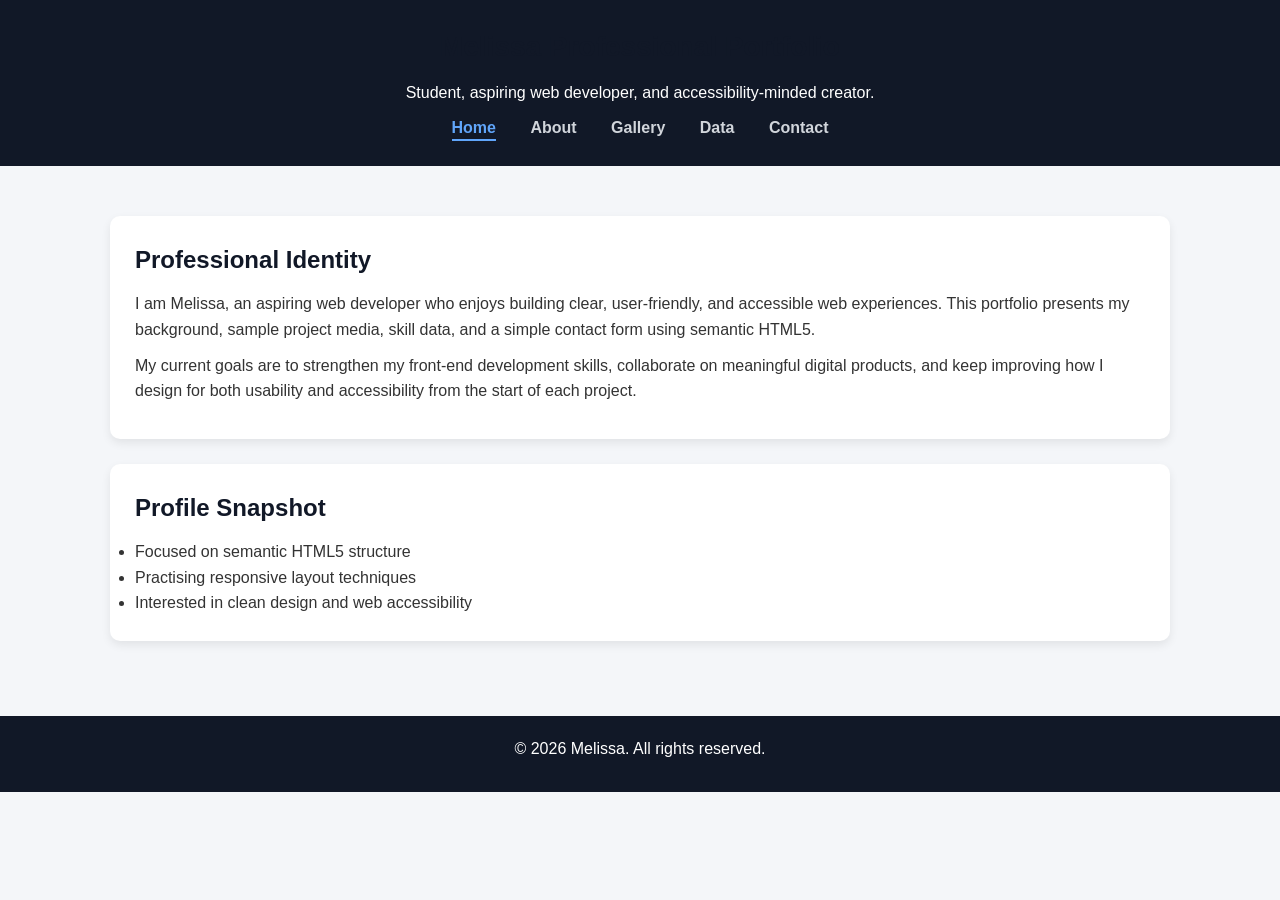
<file: index.html>
<!DOCTYPE html>
<html lang="en">
<head>
    <meta charset="UTF-8">
    <meta name="viewport" content="width=device-width, initial-scale=1.0">
    <meta name="description" content="Professional portfolio home page for Melissa, an aspiring web developer focused on accessible and semantic web design.">
    <title>Home | Melissa Portfolio</title>
    <link rel="stylesheet" href="style.css">
</head>
<body>
    <!-- Site header introduces the portfolio identity and primary navigation. -->
    <header class="site-header">
        <h1>Melissa Professional Portfolio</h1>
        <p class="tagline">Student, aspiring web developer, and accessibility-minded creator.</p>
        <nav aria-label="Primary navigation">
            <ul class="nav-list">
                <li><a class="active" href="index.html" aria-current="page">Home</a></li>
                <li><a href="about.html">About</a></li>
                <li><a href="gallery.html">Gallery</a></li>
                <li><a href="data.html">Data</a></li>
                <li><a href="contact.html">Contact</a></li>
            </ul>
        </nav>
    </header>

    <!-- Main content uses article and aside to separate the core profile from supporting highlights. -->
    <main class="page-shell">
        <article>
            <h2>Professional Identity</h2>
            <p>
                I am Melissa, an aspiring web developer who enjoys building clear, user-friendly,
                and accessible web experiences. This portfolio presents my background, sample
                project media, skill data, and a simple contact form using semantic HTML5.
            </p>
            <p>
                My current goals are to strengthen my front-end development skills, collaborate on
                meaningful digital products, and keep improving how I design for both usability and
                accessibility from the start of each project.
            </p>
        </article>

        <!-- Aside provides quick supporting facts without interrupting the main introduction. -->
        <aside>
            <h2>Profile Snapshot</h2>
            <ul>
                <li>Focused on semantic HTML5 structure</li>
                <li>Practising responsive layout techniques</li>
                <li>Interested in clean design and web accessibility</li>
            </ul>
        </aside>
    </main>

    <!-- Footer closes the page with ownership information. -->
    <footer class="site-footer">
        <p>&copy; 2026 Melissa. All rights reserved.</p>
    </footer>
</body>
</html>
</file>
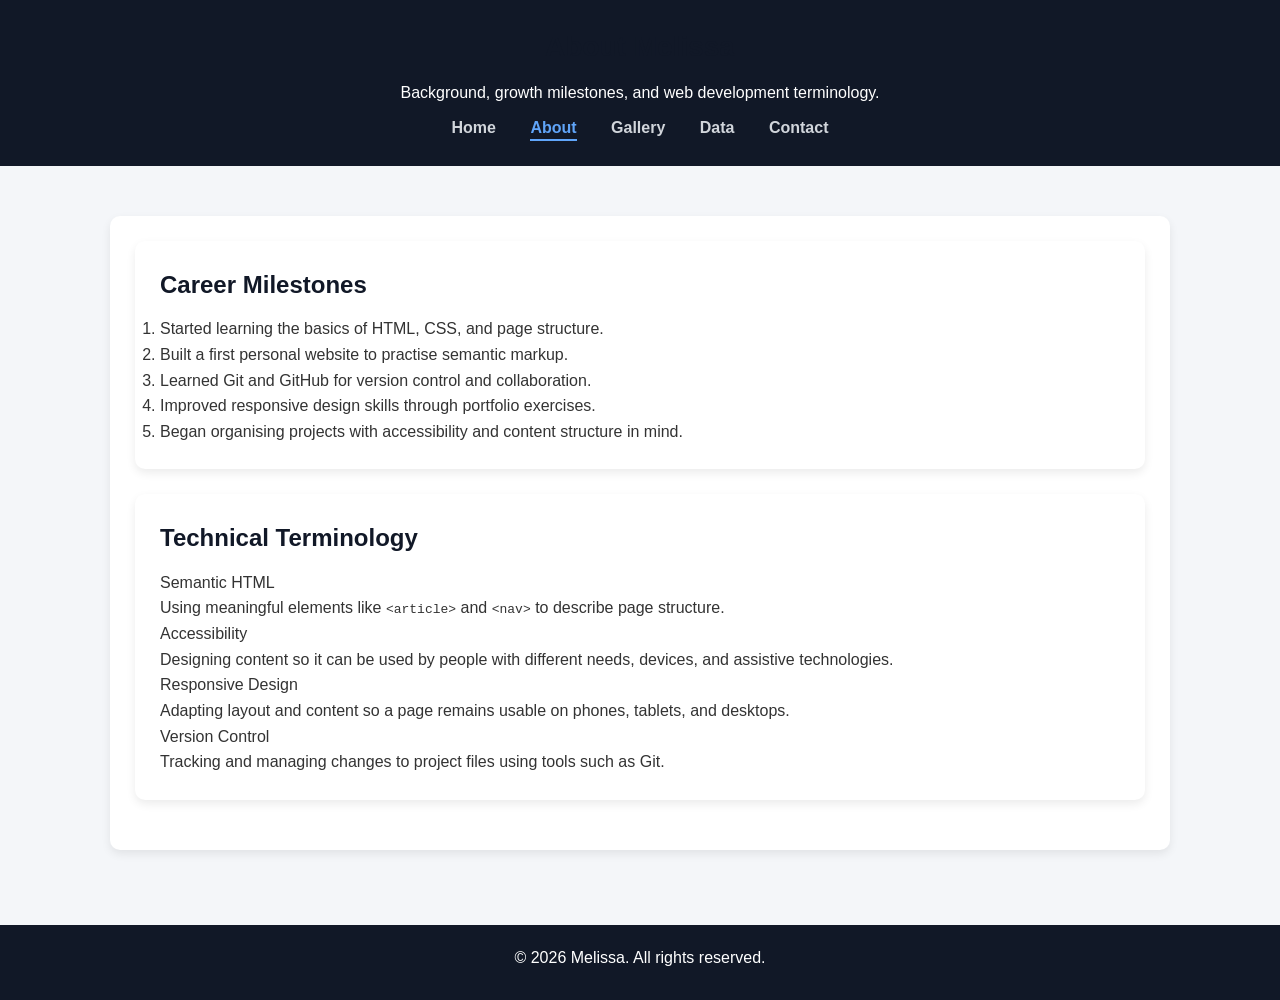
<file: about.html>
<!DOCTYPE html>
<html lang="en">
<head>
    <meta charset="UTF-8">
    <meta name="viewport" content="width=device-width, initial-scale=1.0">
    <meta name="description" content="Biography page describing Melissa's career milestones and technical terminology.">
    <title>About | Melissa Portfolio</title>
    <link rel="stylesheet" href="style.css">
</head>
<body>
    <!-- Consistent navigation helps users move through the five-page portfolio easily. -->
    <header class="site-header">
        <h1>About Melissa</h1>
        <p class="tagline">Background, growth milestones, and web development terminology.</p>
        <nav aria-label="Primary navigation">
            <ul class="nav-list">
                <li><a href="index.html">Home</a></li>
                <li><a class="active" href="about.html" aria-current="page">About</a></li>
                <li><a href="gallery.html">Gallery</a></li>
                <li><a href="data.html">Data</a></li>
                <li><a href="contact.html">Contact</a></li>
            </ul>
        </nav>
    </header>

    <main class="page-shell">
        <article>
            <!-- Ordered list is used because the milestones are best understood in sequence. -->
            <section>
                <h2>Career Milestones</h2>
                <ol>
                    <li>Started learning the basics of HTML, CSS, and page structure.</li>
                    <li>Built a first personal website to practise semantic markup.</li>
                    <li>Learned Git and GitHub for version control and collaboration.</li>
                    <li>Improved responsive design skills through portfolio exercises.</li>
                    <li>Began organising projects with accessibility and content structure in mind.</li>
                </ol>
            </section>

            <!-- Description list pairs each technical term with a concise explanation for clarity. -->
            <section>
                <h2>Technical Terminology</h2>
                <dl>
                    <dt>Semantic HTML</dt>
                    <dd>Using meaningful elements like <code>&lt;article&gt;</code> and <code>&lt;nav&gt;</code> to describe page structure.</dd>

                    <dt>Accessibility</dt>
                    <dd>Designing content so it can be used by people with different needs, devices, and assistive technologies.</dd>

                    <dt>Responsive Design</dt>
                    <dd>Adapting layout and content so a page remains usable on phones, tablets, and desktops.</dd>

                    <dt>Version Control</dt>
                    <dd>Tracking and managing changes to project files using tools such as Git.</dd>
                </dl>
            </section>
        </article>
    </main>

    <footer class="site-footer">
        <p>&copy; 2026 Melissa. All rights reserved.</p>
    </footer>
</body>
</html>
</file>
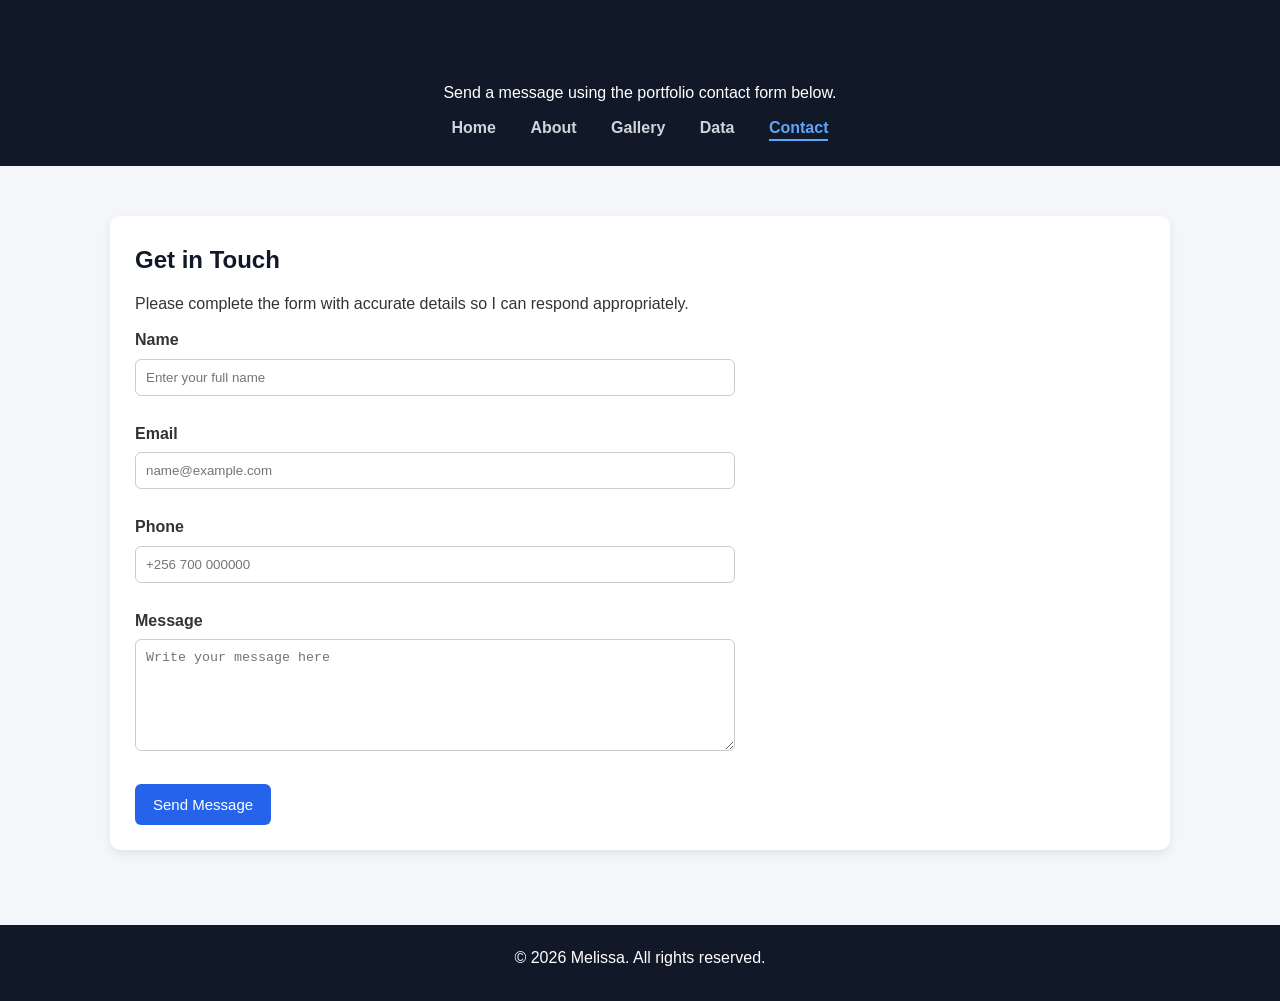
<file: contact.html>
<!DOCTYPE html>
<html lang="en">
<head>
    <meta charset="UTF-8">
    <meta name="viewport" content="width=device-width, initial-scale=1.0">
    <meta name="description" content="Contact page with a semantic HTML5 form for reaching Melissa.">
    <title>Contact | Melissa Portfolio</title>
    <link rel="stylesheet" href="style.css">
</head>
<body>
    <!-- Consistent page header and navigation improve usability across the full five-page site. -->
    <header class="site-header">
        <h1>Contact Melissa</h1>
        <p class="tagline">Send a message using the portfolio contact form below.</p>
        <nav aria-label="Primary navigation">
            <ul class="nav-list">
                <li><a href="index.html">Home</a></li>
                <li><a href="about.html">About</a></li>
                <li><a href="gallery.html">Gallery</a></li>
                <li><a href="data.html">Data</a></li>
                <li><a class="active" href="contact.html" aria-current="page">Contact</a></li>
            </ul>
        </nav>
    </header>

    <main class="page-shell">
        <!-- This section groups the contact form in a meaningful content area under the main page heading. -->
        <section>
            <h2>Get in Touch</h2>
            <p>Please complete the form with accurate details so I can respond appropriately.</p>

            <!-- Labels, HTML5 input types, and required fields improve accessibility and basic validation. -->
            <form action="#" method="post">
                <p>
                    <label for="name">Name</label>
                    <input type="text" id="name" name="name" autocomplete="name" placeholder="Enter your full name" required>
                </p>

                <p>
                    <label for="email">Email</label>
                    <input type="email" id="email" name="email" autocomplete="email" placeholder="name@example.com" required>
                </p>

                <p>
                    <label for="phone">Phone</label>
                    <input type="tel" id="phone" name="phone" autocomplete="tel" placeholder="+256 700 000000" pattern="[\d\s\+\-]{7,20}" required>
                </p>

                <p>
                    <label for="message">Message</label>
                    <textarea id="message" name="message" rows="6" placeholder="Write your message here" required></textarea>
                </p>

                <button type="submit">Send Message</button>
            </form>
        </section>
    </main>

    <!-- Footer repeats ownership information and gives the layout a consistent ending. -->
    <footer class="site-footer">
        <p>&copy; 2026 Melissa. All rights reserved.</p>
    </footer>
</body>
</html>
</file>
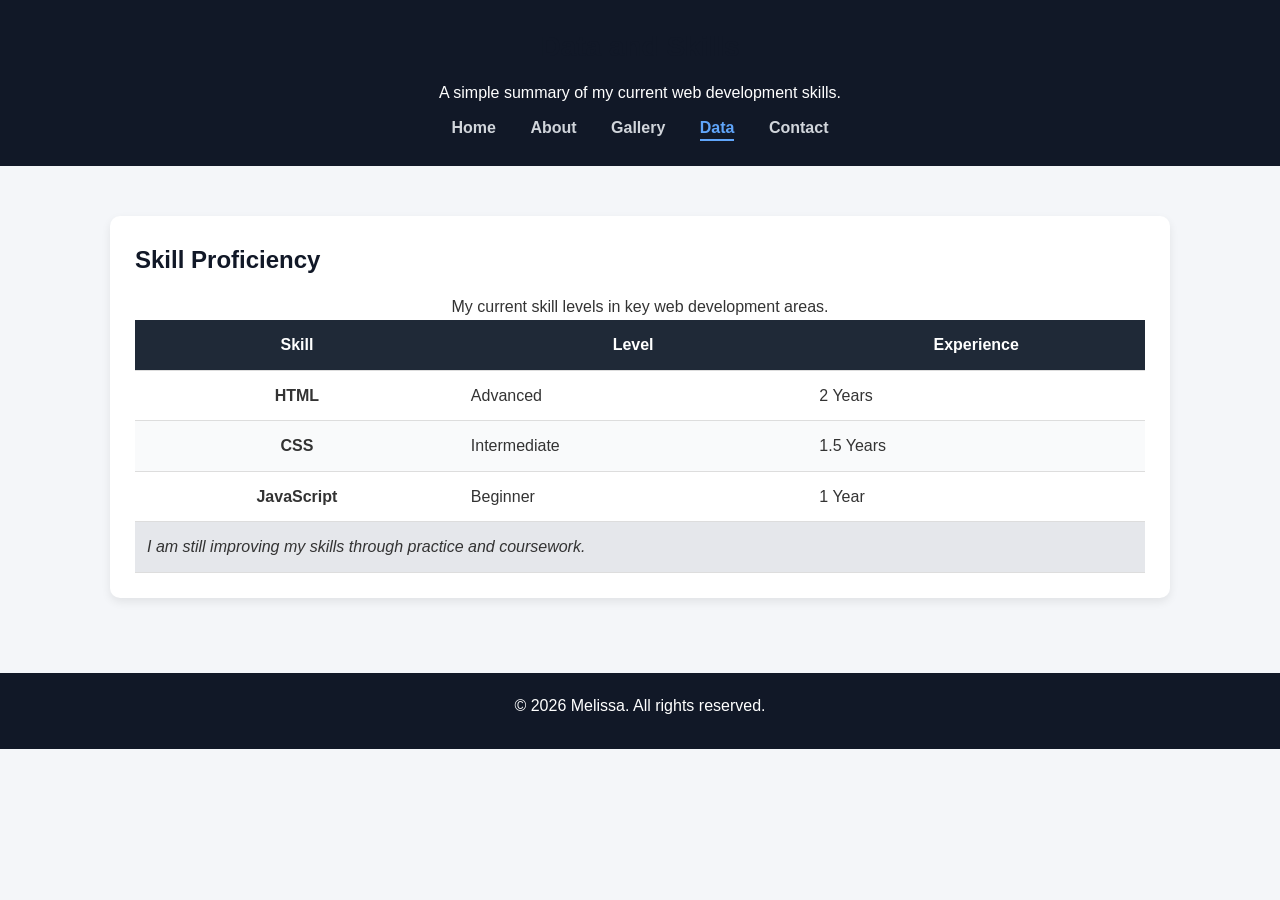
<file: data.html>
<!DOCTYPE html>
<html lang="en">
<head>
    <meta charset="UTF-8">
    <meta name="viewport" content="width=device-width, initial-scale=1.0">
    <meta name="description" content="Data page containing a simple skill proficiency table for Melissa's portfolio.">
    <title>Data | Melissa Portfolio</title>
    <link rel="stylesheet" href="style.css">
</head>
<body>
    <!-- Shared navigation supports orientation and makes it easy to move between related portfolio pages. -->
    <header class="site-header">
        <h1>Data and Skills</h1>
        <p class="tagline">A simple summary of my current web development skills.</p>
        <nav aria-label="Primary navigation">
            <ul class="nav-list">
                <li><a href="index.html">Home</a></li>
                <li><a href="about.html">About</a></li>
                <li><a href="gallery.html">Gallery</a></li>
                <li><a class="active" href="data.html" aria-current="page">Data</a></li>
                <li><a href="contact.html">Contact</a></li>
            </ul>
        </nav>
    </header>

    <main class="page-shell">
        <!-- A structured table is used for this data so row and column relationships are clear to all users. -->
        <section>
            <h2>Skill Proficiency</h2>
            <table>
                <caption>My current skill levels in key web development areas.</caption>
                <!-- Table head identifies the meaning of each column before the body data begins. -->
                <thead>
                    <tr>
                        <th scope="col">Skill</th>
                        <th scope="col">Level</th>
                        <th scope="col">Experience</th>
                    </tr>
                </thead>
                <!-- Row headers use scope='row' to improve accessibility for screen reader navigation. -->
                <tbody>
                    <tr>
                        <th scope="row">HTML</th>
                        <td>Advanced</td>
                        <td>2 Years</td>
                    </tr>
                    <tr>
                        <th scope="row">CSS</th>
                        <td>Intermediate</td>
                        <td>1.5 Years</td>
                    </tr>
                    <tr>
                        <th scope="row">JavaScript</th>
                        <td>Beginner</td>
                        <td>1 Year</td>
                    </tr>
                </tbody>
                <!-- Table footer summarizes the dataset without interrupting the main body rows. -->
                <tfoot>
                    <tr>
                        <td colspan="3">I am still improving my skills through practice and coursework.</td>
                    </tr>
                </tfoot>
            </table>
        </section>
    </main>

    <!-- Footer closes the page with consistent portfolio ownership details. -->
    <footer class="site-footer">
        <p>&copy; 2026 Melissa. All rights reserved.</p>
    </footer>
</body>
</html>
</file>
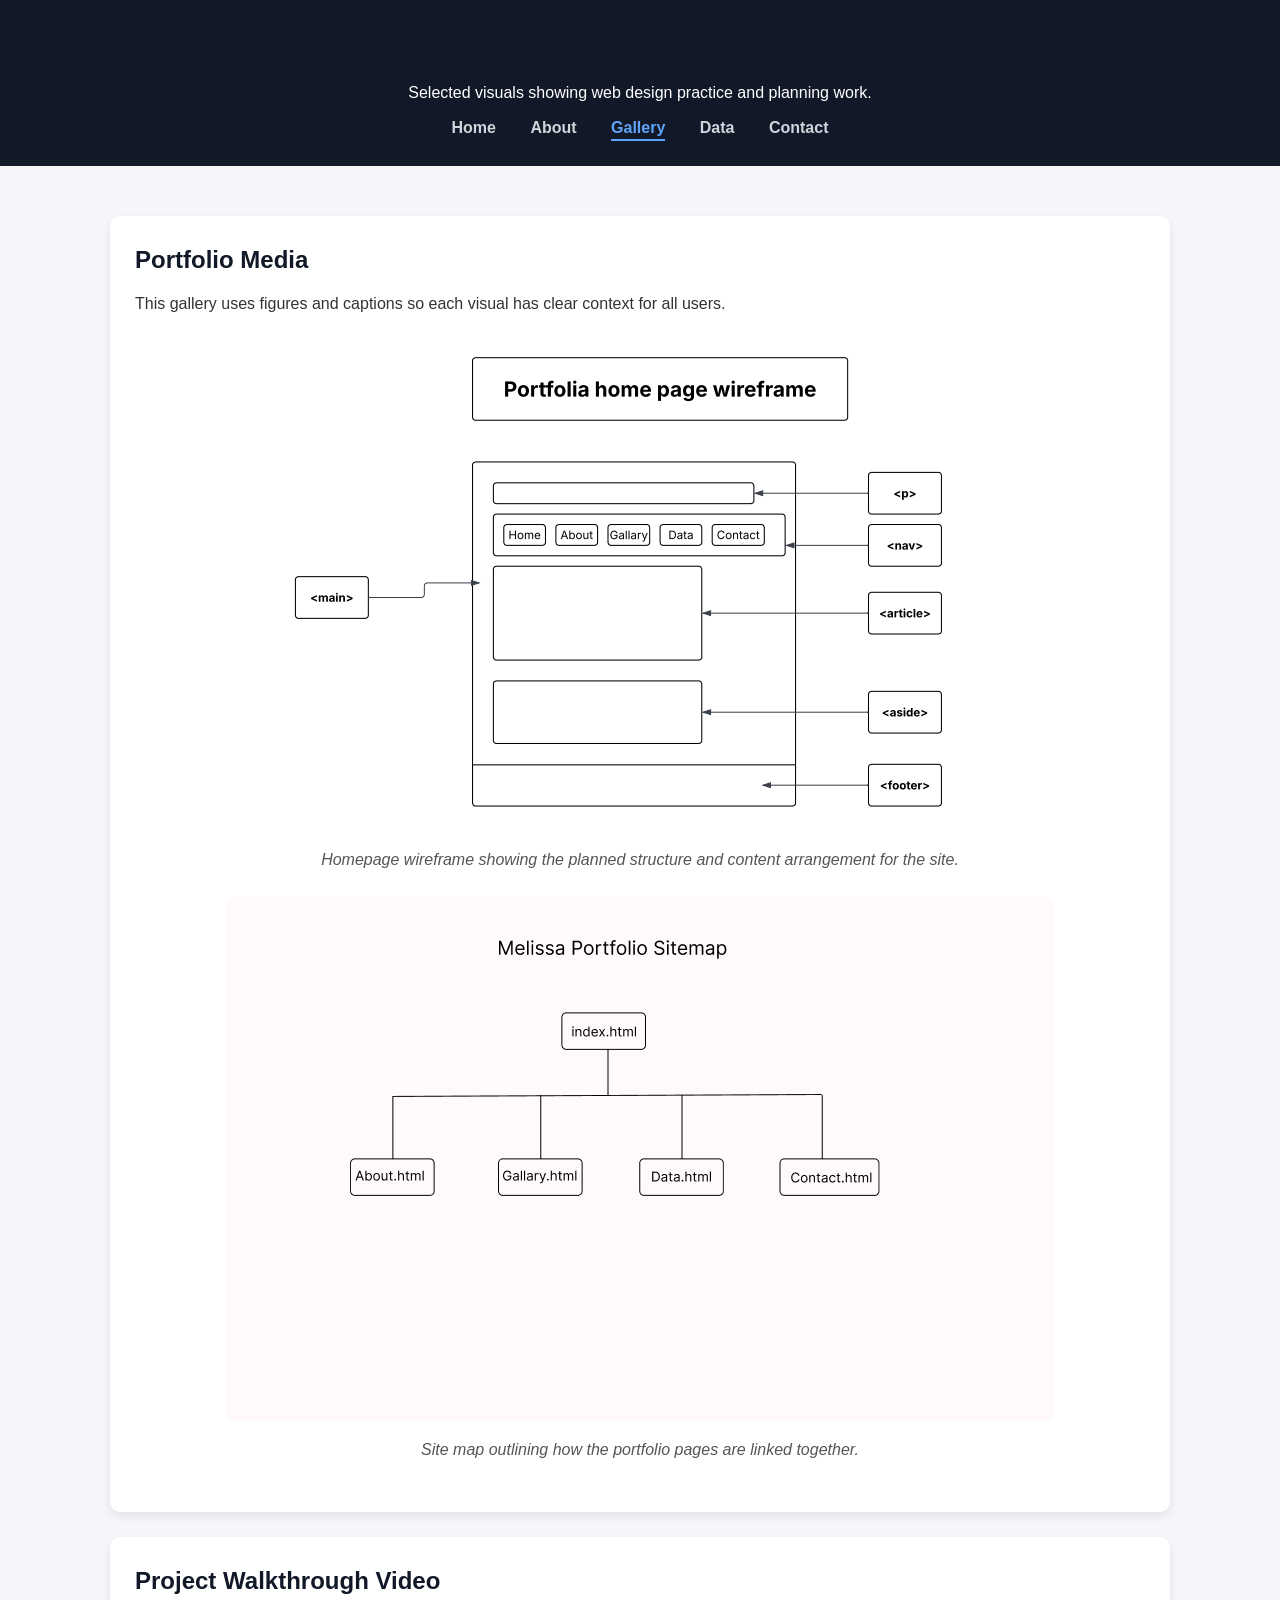
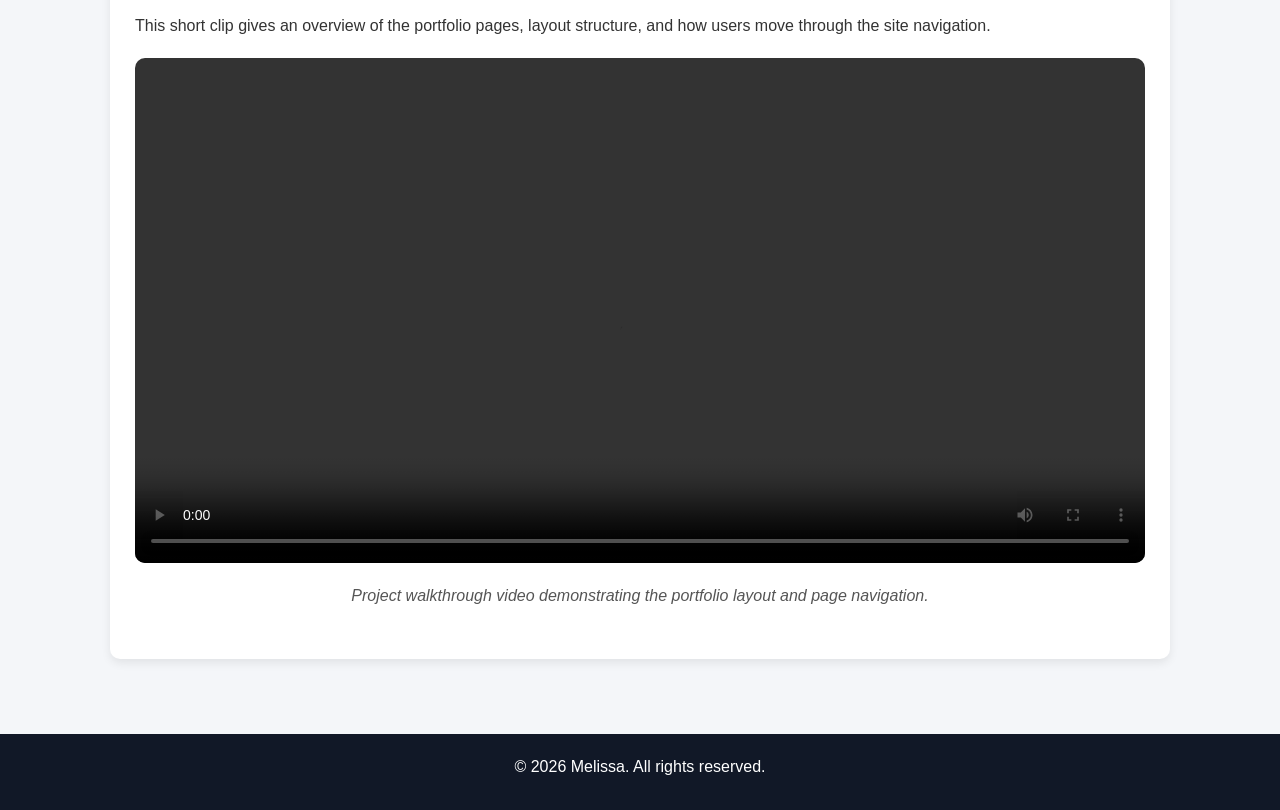
<file: gallery.html>
<!DOCTYPE html>
<html lang="en">
<head>
    <meta charset="UTF-8">
    <meta name="viewport" content="width=device-width, initial-scale=1.0">
    <meta name="description" content="Gallery page with accessible project visuals and an embedded design document object.">
    <title>Gallery | Melissa Portfolio</title>
    <link rel="stylesheet" href="style.css">
</head>
<body>
    <!-- Repeated header and navigation keep the portfolio structure consistent across all pages. -->
    <header class="site-header">
        <h1>Project Gallery</h1>
        <p class="tagline">Selected visuals showing web design practice and planning work.</p>
        <nav aria-label="Primary navigation">
            <ul class="nav-list">
                <li><a href="index.html">Home</a></li>
                <li><a href="about.html">About</a></li>
                <li><a class="active" href="gallery.html" aria-current="page">Gallery</a></li>
                <li><a href="data.html">Data</a></li>
                <li><a href="contact.html">Contact</a></li>
            </ul>
        </nav>
    </header>

    <main class="page-shell">
        <!-- This section uses figure and figcaption so every image has visible context as well as alt text. -->
        <section>
            <h2>Portfolio Media</h2>
            <p>This gallery uses figures and captions so each visual has clear context for all users.</p>

            <figure>
                <img src="images/homeWireframe.PNG" alt="Homepage wireframe showing the planned page structure with a header, content sections, and layout blocks.">
                <figcaption>Homepage wireframe showing the planned structure and content arrangement for the site.</figcaption>
            </figure>

            <figure>
                <img src="images/Sitemap.PNG" alt="Website sitemap showing the connection between the home, about, gallery, data, and contact pages.">
                <figcaption>Site map outlining how the portfolio pages are linked together.</figcaption>
            </figure>
        </section>

        <!-- This section highlights a short walkthrough video with supporting context text. -->
        <section>
            <h2>Project Walkthrough Video</h2>
            <p>This short clip gives an overview of the portfolio pages, layout structure, and how users move through the site navigation.</p>

            <figure>
                <video controls width="100%" aria-label="Short project walkthrough video showing the portfolio pages and navigation flow">
                    <source src="Video/VID-20260318-WA0050.mp4" type="video/mp4">
                    Your browser does not support the video tag. You can download the video here:
                    <a href="Video/VID-20260318-WA0050.mp4">Portfolio walkthrough video</a>.
                </video>
                <figcaption>Project walkthrough video demonstrating the portfolio layout and page navigation.</figcaption>
            </figure>
        </section>
    </main>

    <!-- Footer provides a clear end to the page and repeats ownership information. -->
    <footer class="site-footer">
        <p>&copy; 2026 Melissa. All rights reserved.</p>
    </footer>
</body>
</html>
</file>
<file: style.css>
��/ *   = = = = = = = = = = = = = = = = = = = = = = = = = 
       R E S E T   &   B A S E   S T Y L E S 
 = = = = = = = = = = = = = = = = = = = = = = = = =   * / 
 *   { 
         m a r g i n :   0 ; 
         p a d d i n g :   0 ; 
         b o x - s i z i n g :   b o r d e r - b o x ; 
 } 
 
 b o d y   { 
         f o n t - f a m i l y :   " S e g o e   U I " ,   A r i a l ,   s a n s - s e r i f ; 
         l i n e - h e i g h t :   1 . 6 ; 
         b a c k g r o u n d :   # f 4 f 6 f 9 ; 
         c o l o r :   # 3 3 3 ; 
 } 
 
 / *   = = = = = = = = = = = = = = = = = = = = = = = = = 
       H E A D E R 
 = = = = = = = = = = = = = = = = = = = = = = = = =   * / 
 h e a d e r   { 
         b a c k g r o u n d :   # 1 1 1 8 2 7 ; 
         c o l o r :   # f f f ; 
         p a d d i n g :   2 5 p x   2 0 p x ; 
         t e x t - a l i g n :   c e n t e r ; 
 } 
 
 h e a d e r   h 1   { 
         m a r g i n - b o t t o m :   1 0 p x ; 
         f o n t - s i z e :   2 8 p x ; 
 } 
 
 / *   = = = = = = = = = = = = = = = = = = = = = = = = = 
       N A V I G A T I O N 
 = = = = = = = = = = = = = = = = = = = = = = = = =   * / 
 n a v   u l   { 
         l i s t - s t y l e :   n o n e ; 
 } 
 
 n a v   u l   l i   { 
         d i s p l a y :   i n l i n e - b l o c k ; 
         m a r g i n :   0   1 5 p x ; 
 } 
 
 n a v   a   { 
         c o l o r :   # d 1 d 5 d b ; 
         t e x t - d e c o r a t i o n :   n o n e ; 
         f o n t - w e i g h t :   6 0 0 ; 
         t r a n s i t i o n :   0 . 3 s   e a s e ; 
 } 
 
 n a v   a : h o v e r   { 
         c o l o r :   # 6 0 a 5 f a ; 
 } 
 
 n a v   a . a c t i v e   { 
         c o l o r :   # 6 0 a 5 f a ; 
         b o r d e r - b o t t o m :   2 p x   s o l i d   # 6 0 a 5 f a ; 
         p a d d i n g - b o t t o m :   3 p x ; 
 } 
 
 / *   = = = = = = = = = = = = = = = = = = = = = = = = = 
       M A I N   L A Y O U T 
 = = = = = = = = = = = = = = = = = = = = = = = = =   * / 
 m a i n   { 
         m a x - w i d t h :   1 1 0 0 p x ; 
         m a r g i n :   3 0 p x   a u t o ; 
         p a d d i n g :   2 0 p x ; 
 } 
 
 / *   = = = = = = = = = = = = = = = = = = = = = = = = = 
       C O N T E N T   C A R D S 
 = = = = = = = = = = = = = = = = = = = = = = = = =   * / 
 s e c t i o n ,   a r t i c l e ,   a s i d e   { 
         b a c k g r o u n d :   # f f f f f f ; 
         p a d d i n g :   2 5 p x ; 
         m a r g i n - b o t t o m :   2 5 p x ; 
         b o r d e r - r a d i u s :   1 0 p x ; 
         b o x - s h a d o w :   0   4 p x   1 0 p x   r g b a ( 0 , 0 , 0 , 0 . 0 8 ) ; 
         t r a n s i t i o n :   t r a n s f o r m   0 . 2 s   e a s e ; 
 } 
 
 s e c t i o n : h o v e r ,   a r t i c l e : h o v e r ,   a s i d e : h o v e r   { 
         t r a n s f o r m :   t r a n s l a t e Y ( - 3 p x ) ; 
 } 
 
 / *   = = = = = = = = = = = = = = = = = = = = = = = = = 
       T Y P O G R A P H Y 
 = = = = = = = = = = = = = = = = = = = = = = = = =   * / 
 h 1 ,   h 2 ,   h 3   { 
         m a r g i n - b o t t o m :   1 2 p x ; 
         c o l o r :   # 1 1 1 8 2 7 ; 
 } 
 
 p   { 
         m a r g i n - b o t t o m :   1 0 p x ; 
 } 
 
 / *   = = = = = = = = = = = = = = = = = = = = = = = = = 
       G A L L E R Y 
 = = = = = = = = = = = = = = = = = = = = = = = = =   * / 
 f i g u r e   { 
         m a r g i n - b o t t o m :   2 5 p x ; 
         t e x t - a l i g n :   c e n t e r ; 
 } 
 
 i m g   { 
         m a x - w i d t h :   1 0 0 % ; 
         h e i g h t :   a u t o ; 
         b o r d e r - r a d i u s :   1 0 p x ; 
 } 
 
 f i g c a p t i o n   { 
         m a r g i n - t o p :   8 p x ; 
         f o n t - s t y l e :   i t a l i c ; 
         c o l o r :   # 5 5 5 ; 
 } 
 
 / *   = = = = = = = = = = = = = = = = = = = = = = = = = 
       V I D E O 
 = = = = = = = = = = = = = = = = = = = = = = = = =   * / 
 v i d e o   { 
         d i s p l a y :   b l o c k ; 
         m a r g i n :   2 0 p x   a u t o ; 
         m a x - w i d t h :   1 0 0 % ; 
         b o r d e r - r a d i u s :   1 0 p x ; 
 } 
 
 / *   = = = = = = = = = = = = = = = = = = = = = = = = = 
       T A B L E   S T Y L I N G 
 = = = = = = = = = = = = = = = = = = = = = = = = =   * / 
 t a b l e   { 
         w i d t h :   1 0 0 % ; 
         b o r d e r - c o l l a p s e :   c o l l a p s e ; 
         m a r g i n - t o p :   1 5 p x ; 
 } 
 
 t h e a d   { 
         b a c k g r o u n d :   # 1 f 2 9 3 7 ; 
         c o l o r :   w h i t e ; 
 } 
 
 t h ,   t d   { 
         p a d d i n g :   1 2 p x ; 
         b o r d e r - b o t t o m :   1 p x   s o l i d   # d d d ; 
 } 
 
 t b o d y   t r : n t h - c h i l d ( e v e n )   { 
         b a c k g r o u n d :   # f 9 f a f b ; 
 } 
 
 t b o d y   t r : h o v e r   { 
         b a c k g r o u n d :   # e e f 2 f f ; 
 } 
 
 t f o o t   { 
         b a c k g r o u n d :   # e 5 e 7 e b ; 
         f o n t - s t y l e :   i t a l i c ; 
 } 
 
 / *   = = = = = = = = = = = = = = = = = = = = = = = = = 
       F O R M 
 = = = = = = = = = = = = = = = = = = = = = = = = =   * / 
 f o r m   { 
         m a x - w i d t h :   6 0 0 p x ; 
 } 
 
 l a b e l   { 
         f o n t - w e i g h t :   6 0 0 ; 
 } 
 
 i n p u t ,   t e x t a r e a   { 
         w i d t h :   1 0 0 % ; 
         p a d d i n g :   1 0 p x ; 
         m a r g i n - t o p :   6 p x ; 
         m a r g i n - b o t t o m :   1 5 p x ; 
         b o r d e r :   1 p x   s o l i d   # c c c ; 
         b o r d e r - r a d i u s :   6 p x ; 
         t r a n s i t i o n :   b o r d e r   0 . 3 s   e a s e ; 
 } 
 
 i n p u t : f o c u s ,   t e x t a r e a : f o c u s   { 
         b o r d e r - c o l o r :   # 2 5 6 3 e b ; 
         o u t l i n e :   n o n e ; 
 } 
 
 / *   B u t t o n   * / 
 b u t t o n   { 
         b a c k g r o u n d :   # 2 5 6 3 e b ; 
         c o l o r :   w h i t e ; 
         p a d d i n g :   1 2 p x   1 8 p x ; 
         b o r d e r :   n o n e ; 
         b o r d e r - r a d i u s :   6 p x ; 
         c u r s o r :   p o i n t e r ; 
         f o n t - s i z e :   1 5 p x ; 
         t r a n s i t i o n :   0 . 3 s   e a s e ; 
 } 
 
 b u t t o n : h o v e r   { 
         b a c k g r o u n d :   # 1 e 4 0 a f ; 
 } 
 
 / *   = = = = = = = = = = = = = = = = = = = = = = = = = 
       F O O T E R 
 = = = = = = = = = = = = = = = = = = = = = = = = =   * / 
 f o o t e r   { 
         t e x t - a l i g n :   c e n t e r ; 
         p a d d i n g :   2 0 p x ; 
         b a c k g r o u n d :   # 1 1 1 8 2 7 ; 
         c o l o r :   w h i t e ; 
         m a r g i n - t o p :   3 0 p x ; 
 } 
 
 / *   = = = = = = = = = = = = = = = = = = = = = = = = = 
       R E S P O N S I V E   D E S I G N 
 = = = = = = = = = = = = = = = = = = = = = = = = =   * / 
 @ m e d i a   ( m a x - w i d t h :   7 6 8 p x )   { 
         n a v   u l   l i   { 
                 d i s p l a y :   b l o c k ; 
                 m a r g i n :   1 0 p x   0 ; 
         } 
 
         m a i n   { 
                 p a d d i n g :   1 5 p x ; 
         } 
 
         s e c t i o n ,   a r t i c l e ,   a s i d e   { 
                 p a d d i n g :   2 0 p x ; 
         } 
 } 
</file>
